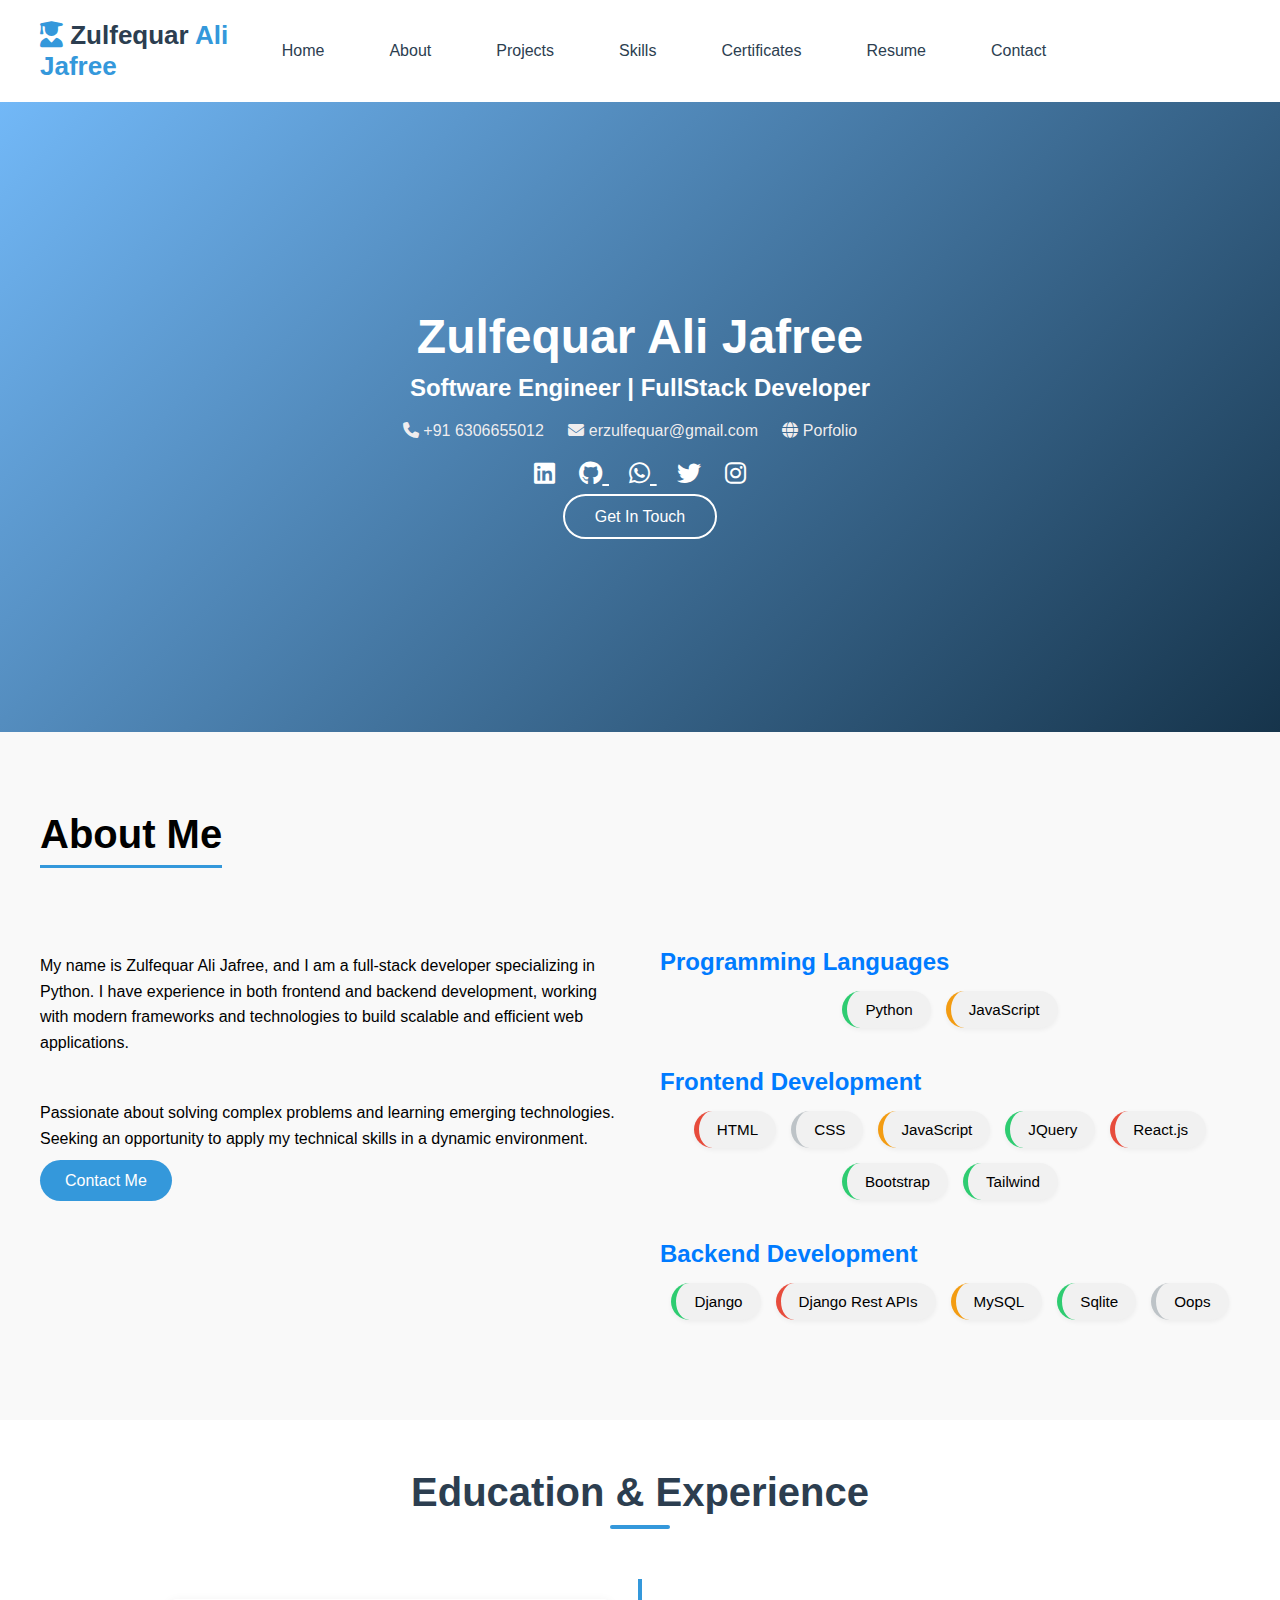
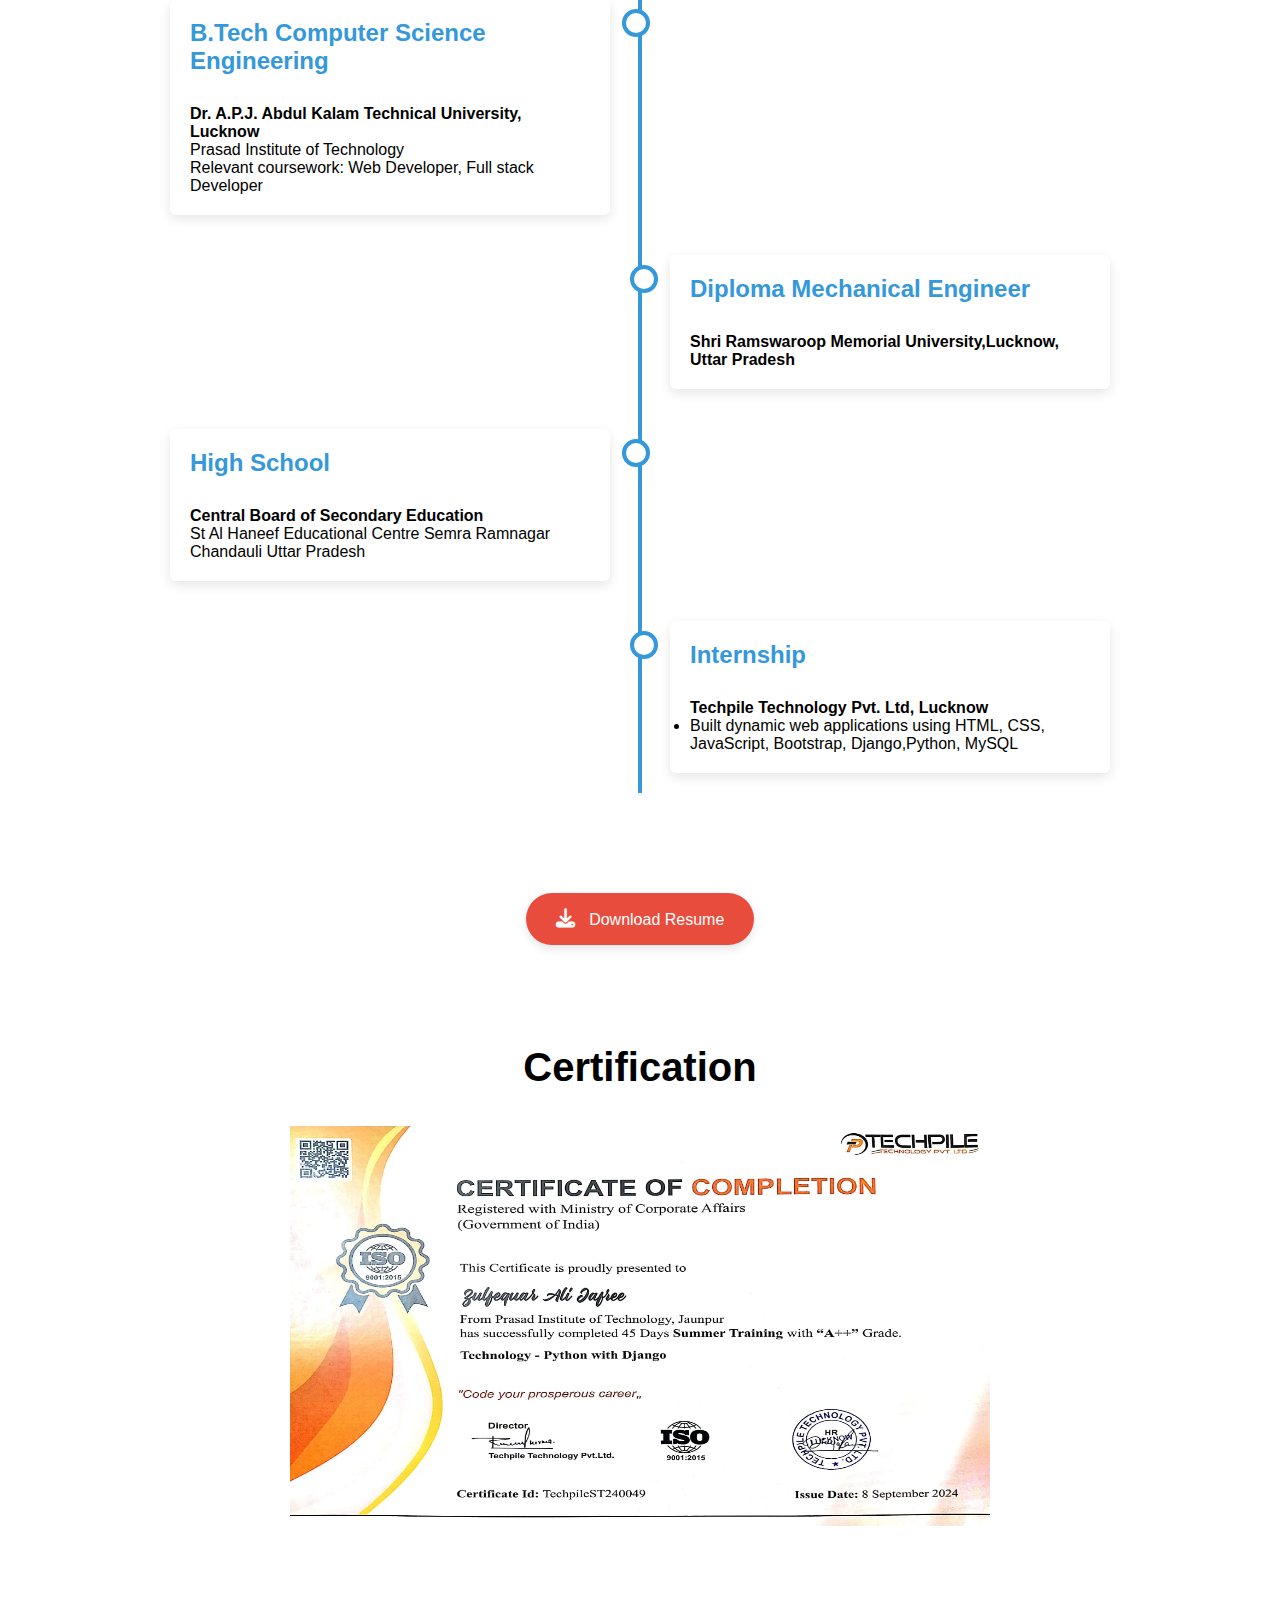
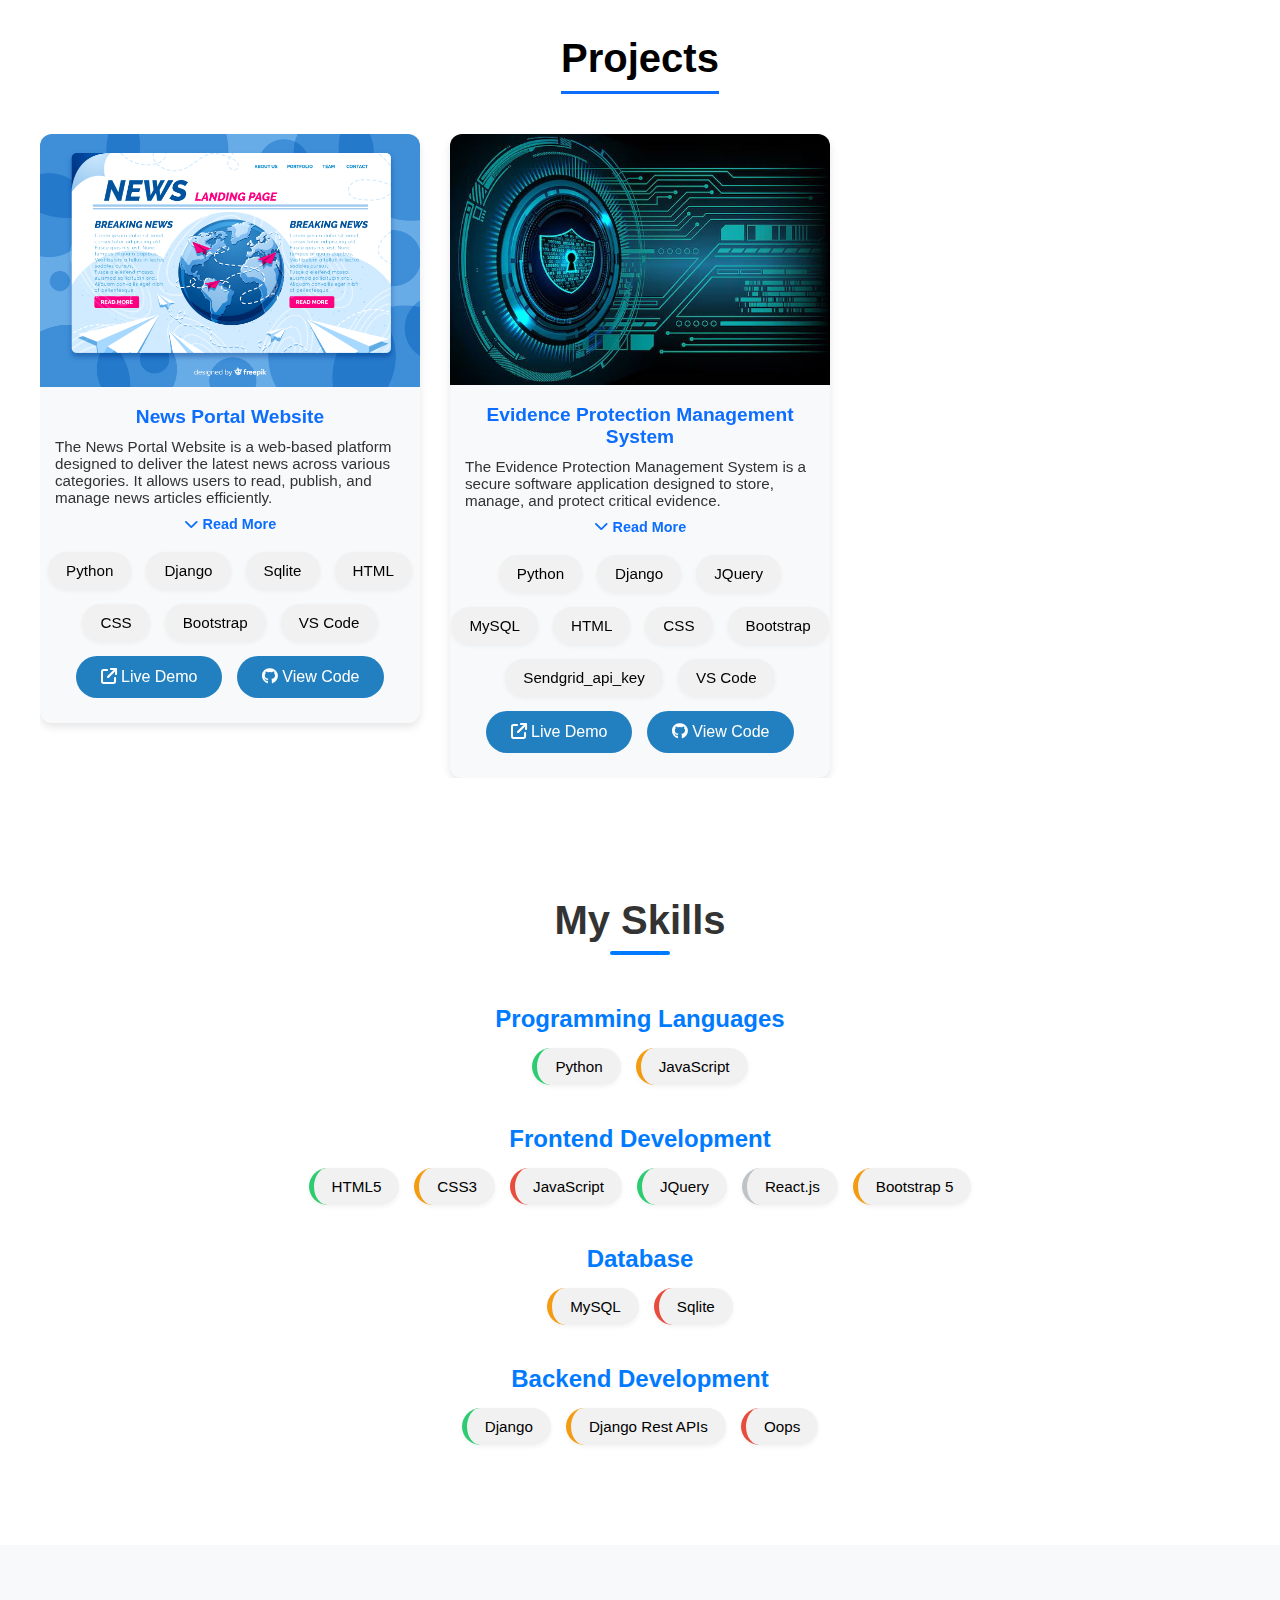
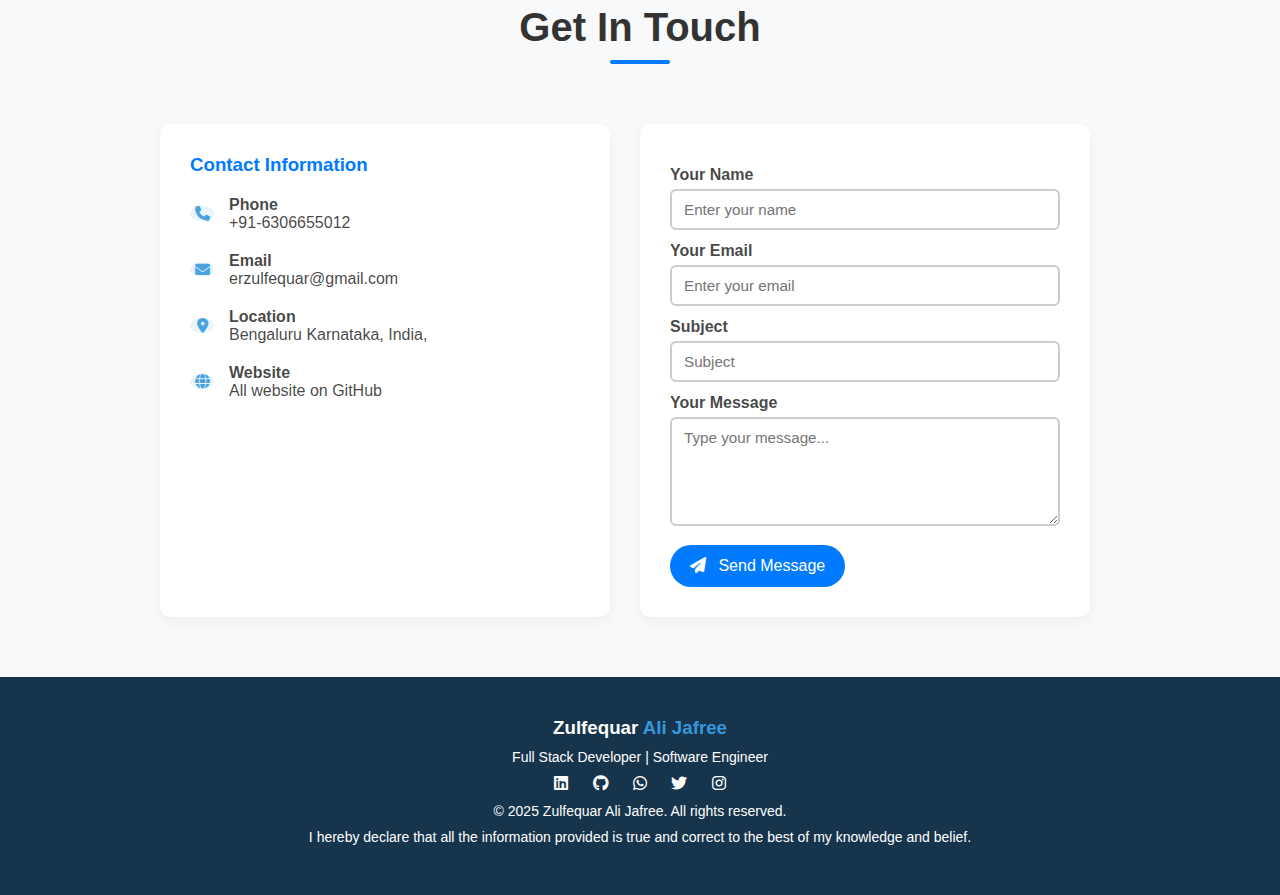
<file: index.html>
<!DOCTYPE html>
<html lang="en">
  <head>
    <meta charset="UTF-8" />
    <meta name="viewport" content="width=device-width, initial-scale=1.0" />
    <title>Zulfequar Ali Jafree -  Software Engineer</title>
    <link rel="stylesheet" href="CSS/style.css" />
    <link
      rel="stylesheet"
      href="https://cdnjs.cloudflare.com/ajax/libs/font-awesome/6.5.0/css/all.min.css"
    />
    <link
      rel="stylesheet"
      href="https://cdn.jsdelivr.net/npm/swiper@11/swiper-bundle.min.css"
    />
  </head>

  <body>
   
    <nav class="navbar">
      <div class="logo">
        <span><i class="fa-solid fa-user-graduate"></i> </span>Zulfequar<span>
          Ali Jafree</span
        >
      </div>

      <button class="menu-toggle" onclick="toggleMenu()">
        <i class="fas fa-bars"></i>
      </button>

      <ul class="nav-links" id="navLinks">
        <li><a href="#">Home</a></li>
        <li><a href="#about">About</a></li>
        <li><a href="#projects">Projects</a></li>
        <li><a href="#skills">Skills</a></li>
        <li><a href="#certificates">Certificates</a></li>
        <li><a href="#resume">Resume</a></li>
        <li><a href="#contact">Contact</a></li>
      </ul>
    </nav>

    <!-- Header Section -->
    <header class="hero">
      <div class="overlay">
        <div class="hero-content">
          <h1>Zulfequar Ali Jafree</h1>
          <h2>Software Engineer | FullStack Developer</h2>
          <div class="header-contact">
            <a href="tel:6306655012"
              ><i class="fas fa-phone"></i> +91 6306655012</a
            >
            <a href="mailto:erzulfequar@gmail.com"
              ><i class="fas fa-envelope"></i> erzulfequar@gmail.com</a
            >
            <a href="https://github.com/erzulfequar"
              ><i class="fas fa-globe"></i> Porfolio</a
            >
          </div>

          <div class="social-icons">
            <a href="https://www.linkedin.com/in/zulfequarali/" target="_blank"
              ><i class="fab fa-linkedin"></i
            ></a>
            <a href="https://github.com/erzulfequar" target="_blank">
              <i class="fab fa-github"></i>
            </a>
            <a href="https://wa.me/916306655012" target="_blank">
              <i class="fab fa-whatsapp"></i>
            </a>
            <a href="#" target="_blank"><i class="fab fa-twitter"></i></a>
            <a href="#" target="_blank"><i class="fab fa-instagram"></i></a>
          </div>
          <a href="#contact" class="btn">Get In Touch</a>
        </div>
      </div>
    </header>

    <section id="about" class="about-section">
      <h2>About Me</h2>
      <div class="about-container">
        <div class="about-left">
          <p>
            My name is Zulfequar Ali Jafree, and I am a full-stack developer
            specializing in Python. I have experience in both frontend and
            backend development, working with modern frameworks and technologies
            to build scalable and efficient web applications.
          </p>
          <p>
            Passionate about solving complex problems and learning emerging
            technologies. Seeking an opportunity to apply my technical skills in
            a dynamic environment.
          </p>
          <a class="btn-contact" href="#contact">Contact Me</a>
        </div>

        <div class="about-right">
          <div class="skills-category">
            <h3>Programming Languages</h3>
            <div class="skill-tags">
              <span class="tag green">Python</span>
              <span class="tag orange">JavaScript</span>
            </div>
          </div>
          
          <div class="skills-category">
            <h3>Frontend Development</h3>
            <div class="skill-tags">
              <span class="tag red">HTML</span>
              <span class="tag gray">CSS</span>
              <span class="tag orange">JavaScript</span>
              <span class="tag green">JQuery</span>
              <span class="tag red">React.js</span>
              <span class="tag green">Bootstrap</span>
              <span class="tag green">Tailwind</span>
            </div>
          </div>
          <div class="skills-category">
            <h3>Backend Development</h3>
            <div class="skill-tags">
              <span class="tag green">Django</span>
              <span class="tag red">Django Rest APIs</span>
              <span class="tag orange">MySQL</span>
              <span class="tag green">Sqlite</span>
              <span class="tag gray">Oops</span>
            </div>
          </div>
        </div>
      </div>
    </section>

    <section class="education-section" id="resume">
      <h2>Education & Experience</h2>
      <div class="timeline">
        <div class="container left">
          <div class="content">
            <h3>B.Tech Computer Science Engineering</h3>
            <p>
              <strong
                >Dr. A.P.J. Abdul Kalam Technical University, Lucknow</strong
              >
            </p>
            <p>Prasad Institute of Technology</p>
            <p>Relevant coursework: Web Developer, Full stack Developer</p>
          </div>
        </div>
        <div class="container right">
          <div class="content">
            <h3>Diploma Mechanical Engineer</h3>
            <p><strong>Shri Ramswaroop Memorial University,Lucknow, Uttar Pradesh</strong></p>
          </div>
        </div>
       
        <div class="container left">
          <div class="content">
            <h3>High School</h3>
            <p><strong>Central Board of Secondary Education</strong></p>
            <p>St Al Haneef Educational Centre Semra Ramnagar Chandauli Uttar Pradesh</p>
          </div>
        </div>
        <div class="container right">
          <div class="content">
            <h3>Internship</h3>
            <p><strong>Techpile Technology Pvt. Ltd, Lucknow</strong></p>
            <ul>
              <li>
                Built dynamic web applications using HTML, CSS, JavaScript,
                Bootstrap, Django,Python, MySQL
              </li>
            </ul>
          </div>
        </div>
      </div>
    </section>

    <section class="download-section">
      <a href="resume/Zulfequar Ali Resume 25.pdf" download class="download-btn">
        <span><i class="fa-solid fa-download"></i></span> Download Resume
      </a>
    </section>
    <section class="education-section"  id="certificates">
      <h1 style="text-align: center; font-size: 2.5rem;">Certification</h1><br><br>
       <img src="image\certificate.jpg.jpeg" class="certificate" alt="Project Image"/>
    </section>

    <section id="projects" class="projects-section">
      <h2 class="section-title">Projects</h2>

      <div class="projects-container">
        <div class="swiper mySwiper">
          <div class="swiper-wrapper">
            <!-- Project Card 1 -->
            <div class="swiper-slide">
              <div class="project-card">
                <img src="image/evidence_protection.jpg" alt="Project Image" />
                <h3>Evidence Protection Management System</h3>
                <p
                  data-full-text="The Evidence Protection Management System is a secure software
            application designed to store, manage, and protect critical
            evidence. It ensures proper documentation, access control, and
            prevent tampering. Key features may include secure data storage,
            role-based access, making it an essential tool for legal and
            investigative organizations."
                  data-is-short="true"
                >
                  The Evidence Protection Management System is a secure software
                  application designed to store, manage, and protect critical
                  evidence.
                </p>
                <button class="read-more-btn">
                  <i class="fa-solid fa-chevron-down"></i>
                  Read More
                </button>
                <div class="skill-tags">
                  <span>Python</span>
                  <span>Django</span>
                  <span>JQuery</span>
                  <span>MySQL</span>
                  <span>HTML</span>
                  <span>CSS</span>
                  <span>Bootstrap</span>
                  <span>Sendgrid_api_key</span>
                  <span>VS Code</span>
                </div>
                <div class="buttons">
                  <a href="#" target="_blank"
                    ><i class="fa-solid fa-arrow-up-right-from-square"></i> Live
                    Demo</a
                  >
                  <a
                    href="https://github.com/erzulfequar/portfolio"
                    target="_blank"
                    ><i class="fab fa-github"></i> View Code</a
                  >
                </div>
              </div>
            </div>
          

            <!-- Project Card 3 -->
            <div class="swiper-slide">
              <div class="project-card">
                <img src="image/news_portal.jpg" alt="Project Image" />
                <h3>News Portal Website</h3>
                <p
                  data-full-text=" The News Portal Website is a web-based platform designed to deliver
            the latest news across various categories. It allows users to read,
            publish, and manage news articles efficiently. Key features may
            include category-based news organization, user authentication,
            search functionality, and multimedia integration. The system ensures
            a seamless experience for both readers and content creators,
            providing real-time updates and an engaging interface."
                  data-is-short="true"
                >
                  The News Portal Website is a web-based platform designed to
                  deliver the latest news across various categories. It allows
                  users to read, publish, and manage news articles efficiently.
                </p>
                <button class="read-more-btn">
                  <i class="fa-solid fa-chevron-down"></i>
                  Read More
                </button>
                <div class="skill-tags">
                  <span>Python</span>
                  <span>Django</span>
                  <span>Sqlite</span>
                  <span>HTML</span>
                  <span>CSS</span>
                  <span>Bootstrap</span>
                  <span>VS Code</span>
                </div>
                <div class="buttons">
                  <a href="#"
                    ><i class="fa-solid fa-arrow-up-right-from-square"></i> Live
                    Demo</a
                  >
                  <a href="https://github.com/erzulfequar/portfolio"><i class="fab fa-github"></i> View Code</a>
                </div>
              </div>
            </div>

           
          </div>
          <div class="swiper-button-next"></div>
          <div class="swiper-button-prev"></div>
        </div>
      </div>
    </section>

    <section id="skills" class="skills-section">
      <h2>My Skills</h2>
      <div class="skills-category">
        <h3>Programming Languages</h3>
        <div class="skill-tags">
          <span class="tag green">Python</span>
          <span class="tag orange">JavaScript</span>
        </div>
      </div>
    
      <div class="skills-category">
        <h3>Frontend Development</h3>
        <div class="skill-tags">
          <span class="tag green">HTML5</span>
          <span class="tag orange">CSS3</span>
          <span class="tag red">JavaScript</span>
          <span class="tag green">JQuery</span>
          <span class="tag gray">React.js</span>
          <span class="tag orange">Bootstrap 5</span>
        </div>
      </div>
      <div class="skills-category">
        <h3>Database</h3>
        <div class="skill-tags">
          <span class="tag orange">MySQL</span>
          <span class="tag red">Sqlite</span>
        </div>
      </div>
      <div class="skills-category">
        <h3>Backend Development</h3>
        <div class="skill-tags">
          <span class="tag green">Django</span>
          <span class="tag orange">Django Rest APIs</span>
          <span class="tag red">Oops</span>
        </div>
      </div>
    </section>

    <section class="contact-section" id="contact">
      <h2>Get In Touch</h2>
      <div class="contact-container">
        <!-- Contact Info -->
        <div class="contact-info">
          <h3>Contact Information</h3>
          <div class="info-item">
            <i class="fas fa-phone icon"></i>
            <div class="contact-links">
              <strong>Phone</strong><br />
              <a href="tel:6306655012">+91-6306655012</a>
            </div>
          </div>
          <div class="info-item">
            <i class="fas fa-envelope icon"></i>
            <div class="contact-links">
              <strong>Email</strong><br />
              <a href="mailto:erzulfequar@gmail.com">erzulfequar@gmail.com</a>
            </div>
          </div>
          <div class="info-item">
            <i class="fas fa-location-dot icon"></i>
            <div class="contact-links">
              <strong>Location</strong><br />
              <a
                href="https://maps.app.goo.gl/7waJnJVVe3PinAHr6"
                target="_blank"
              >
                Bengaluru Karnataka, India,
              </a>
            </div>
          </div>
          <div class="info-item">
            <i class="fas fa-globe icon"></i>
            <div class="contact-links">
              <strong>Website</strong><br />
              <a href="https://github.com/erzulfequar" target="_blank"
                >All website on GitHub</a
              >
            </div>
          </div>
        </div>



<!-- ✅ Contact Form -->
<div class="contact-form">
  <form id="contact-form" action="https://formsubmit.co/erzulfequar@gmail.com" method="POST" target="formFrame">
    
    <!-- Disable CAPTCHA & prevent redirect -->
    <input type="hidden" name="_captcha" value="false">
    <input type="hidden" name="_next" value="javascript:void(0);">

    <label>Your Name</label>
    <input type="text" name="user_name" placeholder="Enter your name" required>

    <label>Your Email</label>
    <input type="email" name="user_email" placeholder="Enter your email" required>

    <label>Subject</label>
    <input type="text" name="subject" placeholder="Subject" required>

    <label>Your Message</label>
    <textarea name="message" rows="5" placeholder="Type your message..." required></textarea>

    <button type="submit">
      <i class="fas fa-paper-plane"></i> Send Message
    </button>
<!-- ✅ Success Message Popup -->

  </form>
</div>
<!-- ✅ Success Message Popup (moved outside form) -->
<div id="popup" style="
  display: none;
  position: fixed;
  top: 50%;
  left: 50%;
  transform: translate(-50%, -50%);
  background: #0eba0e;
  color: rgb(10, 14, 9);
  padding: 20px 40px;
  border-radius: 10px;
  font-size: 18px;
  box-shadow: 0 4px 10px rgba(0,0,0,0.2);
  z-index: 9999;
">
  ✅ Thank you! Message sent successfully!
</div>

<!-- ✅ Hidden iframe to avoid page reload -->
<iframe name="formFrame" style="display:none;"></iframe>
          <p id="status-message"></p>
        </div>
      </div>
    </section>

    <footer class="footer">
      <h3>Zulfequar<span>  Ali Jafree</span></h3>
      <p>Full Stack Developer | Software Engineer</p>
      <div>
        <a href="www.linkedin.com/in/zulfequarAli" target="_blank"
          ><i class="fab fa-linkedin"></i
        ></a>
        <a href="https://github.com/erzulfequar" target="_blank">
          <i class="fab fa-github"></i>
        </a>
        <a href="https://wa.me/916306655012" target="_blank">
          <i class="fab fa-whatsapp"></i>
        </a>
        <a href="#" target="_blank"><i class="fab fa-twitter"></i></a>
        <a href="#" target="_blank"><i class="fab fa-instagram"></i></a>
      </div>
      <p>© 2025 Zulfequar Ali Jafree. All rights reserved.</p>
      <p>
        I hereby declare that all the information provided is true and correct
        to the best of my knowledge and belief.
      </p>
    </footer>
    <script src="https://cdn.emailjs.com/dist/email.min.js"></script>
    <script src="https://cdn.jsdelivr.net/npm/swiper@11/swiper-bundle.min.js"></script>
     <script src="js/script.js"></script> 
  
    <script>
  const form = document.getElementById('contact-form');
  const popup = document.getElementById('popup');

  form.addEventListener('submit', function () {
    setTimeout(() => {
      popup.style.display = 'block';
      setTimeout(() => {
        popup.style.display = 'none';
        form.reset();
      }, 3000);
    }, 1000);
  });
  </script>


  </body>
</html>
</file>
<file: CSS/style.css>
/* there start -------------------------------------------------------------------------------*/

.footer {
  background-color: #16344b;
  color: white;
  text-align: center;
  padding: 40px 20px;
}

.footer h3 span {
  color: #3498db;
}

.footer a {
  margin: 0 10px;
  color: white;
  text-decoration: none;
}

.footer a:hover {
  color: #3498db;
}

.footer p {
  margin: 10px 0;
  font-size: 14px;
}

/* Reset & Base */
* {
  margin: 0;
  padding: 0;
  box-sizing: border-box;
  font-family: "Segoe UI", sans-serif;
}

body {
  background-color: #fff;
  color: #fff;
}

/* Navbar -------------------------------------------------------------------------*/
.navbar {
  display: flex;
  justify-content: space-between;
  align-items: center;
  padding: 20px 40px;
  background-color: #fff;
  position: sticky;
  top: 0;
  z-index: 1000;
}

.logo {
  font-size: 26px;
  font-weight: bold;
  color: #2c3e50;
}

.logo span {
  color: #3498db;
}

.nav-links {
  list-style: none;
  width: 100%;
  box-sizing: border-box;
  padding: 0;
  margin: 0;
  display: flex;
  gap: 25px;
}

.nav-links li a {
  text-decoration: none;
  color: #2c3e50;
  font-weight: 500;
  padding: 10px 20px;
  width: 100%;
}

.nav-links li a:hover {
  color: #3498db;
}
.menu-toggle {
  display: none;
  background: none;
  border: none;
  font-size: 24px;
}

@media screen and (max-width: 768px) {
  .menu-toggle {
    display: block;
  }

  .nav-links {
    position: absolute;
    top: 60px; /* adjust based on navbar height */
    left: 0;
    width: 100%;
    background-color: #fff; /* or whatever matches your theme */
    display: none;
    flex-direction: column;
    text-align: center;
    padding: 10px 0;
    box-shadow: 0 4px 10px rgba(0, 0, 0, 0.1);
  }

  .nav-links.active {
    display: flex;
  }

  .nav-links li {
    width: 100%;
    margin: 0;
  }

  .nav-links a {
    display: block;
    width: 100%;
    padding: 12px 20px;
    box-sizing: border-box;
    text-decoration: none;
    color: #333;
    font-weight: 500;
  }

  .nav-links a:hover {
    background-color: #f2f2f2;
  }
}

/* Hero -------------------------------------------------------------------------------*/
.hero {
  background: url("https://images.unsplash.com/photo-1555066931-4365d14bab8c")
    no-repeat center center/cover;
  height: 70vh;
  display: flex;
  align-items: center;
  justify-content: center;
}

.overlay {
  background: linear-gradient(135deg,#72b8f7,#16344b);
  width: 100%;
  height: 100%;
  display: flex;
  align-items: center;
  justify-content: center;
}

.hero-content {
  text-align: center;
  padding: 20px;
}

.hero-content h1 {
  font-size: 48px;
  font-weight: bold;
  margin-bottom: 10px;
}

.hero-content h2 {
  font-size: 24px;
  margin-bottom: 20px;
}

.social-icons {
  margin: 20px 0;
}

.social-icons a {
  color: white;
  font-size: 24px;
  margin: 0 10px;
  transition: 0.3s;
}

.social-icons a:hover {
  color: #3498db;
}

.header-contact a {
  color: #f5f1f1f7;
  margin-right: 20px;
  text-decoration: none;
  transition: color 0.3s;
}
.header-contact a:hover {
  color: #d24a38;
}

.btn {
  padding: 12px 30px;
  font-size: 16px;
  text-decoration: none;
  border: 2px solid white;
  background: transparent;
  color: white;
  border-radius: 30px;
  cursor: pointer;
  transition: 0.3s;
}

.btn:hover {
  background: #3498db;
  border-color: #3498db;
}

/* about---------------------------------------------------------------------------------- */

.about-section {
  padding: 60px 40px;
  color: #000;
  background-color: #f9f9f9;
  font-family: Arial, sans-serif;
}

.about-section h2 {
  text-align: center;
  font-size: 2.5rem;
  margin-bottom: 40px;
  margin-top: 20px;
  border-bottom: 3px solid #3498db;
  display: inline-block;
  padding-bottom: 8px;
}

.about-container {
  display: flex;
  flex-wrap: wrap;
  justify-content: space-between;
  gap: 40px;
}

.about-left,
.about-right {
  flex: 1;
  min-width: 300px;
}

.about-left p {
  font-size: 16px;
  color: #000;
  line-height: 1.6;
  margin-bottom: 20px;
  margin-top: 45px;
}

.btn-contact {
  background-color: #3498db;
  color: white;
  border: none;
  text-decoration: none;
  padding: 12px 25px;
  font-size: 16px;
  border-radius: 25px;
  cursor: pointer;
  transition: 0.3s ease;
}

.btn-contact:hover {
  background-color: #2980b9;
}

.tag {
  padding: 8px 16px;
  border-radius: 20px;
  background-color: #eee;
  font-size: 14px;
  border-left: 5px solid;
}
.tag:hover {
  color: white;
  background-color: #3498db;
}

/* Tag Colors */
.green {
  border-color: #2ecc71;
}
.orange {
  border-color: #f39c12;
}
.gray {
  border-color: #bdc3c7;
}
.red {
  border-color: #e74c3c;
}

@media (max-width: 768px) {
  .about-container {
    flex-direction: column;
    gap: 30px;
  }
}

/* education -------------------------------------------------------------------- */

.education-section {
  padding: 50px 20px;
  background: #fff;
  color: black;
}

.education-section h2 {
  text-align: center;
  font-size: 2.5rem;
  color: #2c3e50;
  position: relative;
  margin-bottom: 50px;
}
.education-section h3 {
  font-size: 1.5rem;
  color: #3498db;
  position: relative;
  margin-bottom: 30px;
}

.education-section h2::after {
  content: "";
  width: 60px;
  height: 4px;
  background: #3498db;
  display: block;
  margin: 10px auto 0;
  border-radius: 2px;
}

/* Timeline Container */
.timeline {
  position: relative;
  max-width: 1000px;
  margin: auto;
}

.timeline::after {
  content: "";
  position: absolute;
  width: 4px;
  background-color: #3498db;
  top: 0;
  bottom: 0;
  left: 50%;
  margin-left: -2px;
}

/* Boxes */
.container {
  padding: 20px 30px;
  position: relative;
  background-color: inherit;
  width: 50%;
}

.container.left {
  left: 0;
}

.container.right {
  left: 50%;
}

.content {
  padding: 20px;
  background-color: #fff;
  position: relative;
  border-radius: 6px;
  box-shadow: 0 4px 12px rgba(0, 0, 0, 0.1);
}

/* Circles */
.container::after {
  content: "";
  position: absolute;
  width: 20px;
  height: 20px;
  right: -10px;
  background-color: white;
  border: 4px solid #3498db;
  top: 30px;
  border-radius: 50%;
  z-index: 1;
}

.container.right::after {
  left: -10px;
}

/* Responsive */
@media screen and (max-width: 768px) {
  .timeline::after {
    left: 20px;
  }

  .container {
    width: 100%;
    padding-left: 40px;
    padding-right: 25px;
  }

  .container.right {
    left: 0%;
  }

  .container::after {
    left: 10px;
  }
}

/* project----------------------------------------------------------------------------------- */

.projects-section {
  padding: 60px 20px;
  color: black;
  background-color: #fff;
  text-align: center;
}

.section-title {
  font-size: 2.5rem;
  margin-bottom: 40px;
  border-bottom: 3px solid #0d6efd;
  display: inline-block;
  padding-bottom: 10px;
}

/* Grid container */
.projects-container {
  display: grid;
  grid-template-columns: repeat(auto-fit, minmax(300px, 1fr));
  gap: 30px;
  max-width: 1200px;
  margin: 0 auto;
}

/* Individual project card */
.project-card {
  background-color: #f8f9fa;
  border-radius: 12px;
  overflow: hidden;
  box-shadow: 0 4px 8px rgba(0, 0, 0, 0.1);
  transition: transform 0.3s ease;
  padding-bottom: 20px;
}

.project-card:hover {
  transform: translateY(-5px);
}

.project-card img {
  width: 100%;
  height: auto;
}

.project-card h3 {
  font-size: 1.2rem;
  color: #0d6efd;
  margin: 15px 0 10px;
}

.project-card p {
  font-size: 0.95rem;
  text-align: left;
  padding: 0 15px;
  color: #333;
}

.read-more-btn {
  background: none;
  border: none;
  color:#0d6efd;
  cursor: pointer;
  padding: 5px 0;
  font-weight: 600;
  display: inline-flex;
  align-items: center;
  gap: 0.3rem;
  font-size: 0.9rem;
  margin: 5px 0 15px 0;
}

/* Buttons styling */
.buttons {
  margin-top: 10px;
}

.buttons a {
  display: inline-block;
  margin: 5px;
  padding: 8px 16px;
  font-size: 16px;
  text-decoration: none;
  border-radius: 25px;
  cursor: pointer;
  border: white;
  color: #fff;
  background-color: #2280c0;
  padding: 12px 25px;
  transition: background 0.3s ease;
}

.buttons a:hover {
  background-color: #0056b3;
}

.swiper {
  width: 100%;
  padding: 20px 0;
}
.swiper-slide {
  width: auto;
}


/* download resume -------------------------------------------------*/

.download-section {
  text-align: center;
  padding: 50px 20px;
  background-color: #ffffff;
}

.download-btn {
  display: inline-block;
  background-color: #e74c3c;
  color: white;
  font-size: 1rem;
  font-weight: 500;
  padding: 15px 30px;
  border-radius: 50px;
  text-decoration: none;
  transition: background-color 0.3s ease, transform 0.2s ease;
  box-shadow: 0 4px 10px rgba(0, 0, 0, 0.1);
}

.download-btn span {
  margin-right: 10px;
  font-size: 1.2rem;
}

.download-btn:hover {
  background-color: #c0392b;
  transform: scale(1.05);
}

/* skill------------------------------------------------------------- */

.skills-section {
  text-align: center;
  padding: 60px 20px;
  background-color: #ffffff;
  color: #000;
}

.skills-section h2 {
  font-size: 2.5rem;
  font-weight: bold;
  margin-bottom: 10px;
  position: relative;
  display: inline-block;
  color: #333;
}

.skills-section h2::after {
  content: "";
  display: block;
  height: 4px;
  background: #007bff;
  width: 60px;
  margin: 8px auto 0;
  border-radius: 2px;
}

.skills-category {
  margin: 40px 0;
}

.skills-category h3 {
  color: #007bff;
  margin-bottom: 15px;
  font-size: 1.5rem;
}

.skill-tags {
  display: flex;
  flex-wrap: wrap;
  justify-content: center;
  gap: 15px;
}

.skill-tags span {
  padding: 10px 18px;
  border-radius: 25px;
  background-color: #f1f1f1;
  font-size: 0.95rem;
  font-weight: 500;
  box-shadow: 0 2px 5px rgba(0, 0, 0, 0.05);
}

/* contact me-------------------------------------------------------------- */

.contact-section {
  padding: 60px 20px;
  background-color: #f8f9fa;
  color: #000000bb;
  text-align: center;
}

.contact-section h2 {
  font-size: 2.5rem;
  margin-bottom: 20px;
  position: relative;
  display: inline-block;
  color: #333;
}

.contact-section h2::after {
  content: "";
  display: block;
  height: 4px;
  width: 60px;
  background-color: #007bff;
  margin: 10px auto 0;
  border-radius: 2px;
}

.contact-container {
  display: flex;
  flex-wrap: wrap;
  justify-content: center;
  gap: 30px;
  margin-top: 40px;
}

.contact-info,
.contact-form {
  background-color: white;
  border-radius: 10px;
  box-shadow: 0 4px 12px rgba(0, 0, 0, 0.05);
  padding: 30px;
  flex: 1 1 300px;
  max-width: 450px;
  text-align: left;
}

.contact-info h3 {
  color: #007bff;
  margin-bottom: 20px;
}

.info-item {
  display: flex;
  align-items: center;
  margin-bottom: 20px;
}

.icon {
  font-size: 15px;
  margin-right: 15px;
  min-width: 24px;
  border-radius: 50%;
  display: flex;
  justify-content: center;
  align-items: center;
  background-color: rgba(52, 152, 219, 0.1);
  text-align: center;
  color: #3498dbe4;
}

.contact-form label {
  display: block;
  font-weight: bold;
  margin: 12px 0 5px;
}

.contact-form input,
.contact-form textarea {
  width: 100%;
  padding: 10px 12px;
  border-radius: 6px;
  border: 2px solid #ccc;
  font-size: 0.95rem;
  outline: none;
  box-sizing: border-box;
  transition: border-color 0.5s ease;
}

input:hover,
textarea:hover {
  border-color: #3498db;
}

input:focus,
textarea:focus {
  border-color: #2ecc71;
}

.contact-form button {
  margin-top: 15px;
  background-color: #007bff;
  color: white;
  padding: 12px 20px;
  font-size: 1rem;
  border: none;
  border-radius: 25px;
  cursor: pointer;
  transition: background 0.3s;
}

.contact-form button i {
  margin-right: 8px;
}

.contact-form button:hover {
  background-color: #0056b3;
}

.contact-links a {
  color: #000000bb;
  margin-right: 20px;
  text-decoration: none;
  transition: color 0.3s;
}
.contact-links a:hover {
  color: #007bff;
}
.certificate
{
height: 400px;
width:700px;
display: flex;
align-items: center;
margin:auto;
}
</file>
